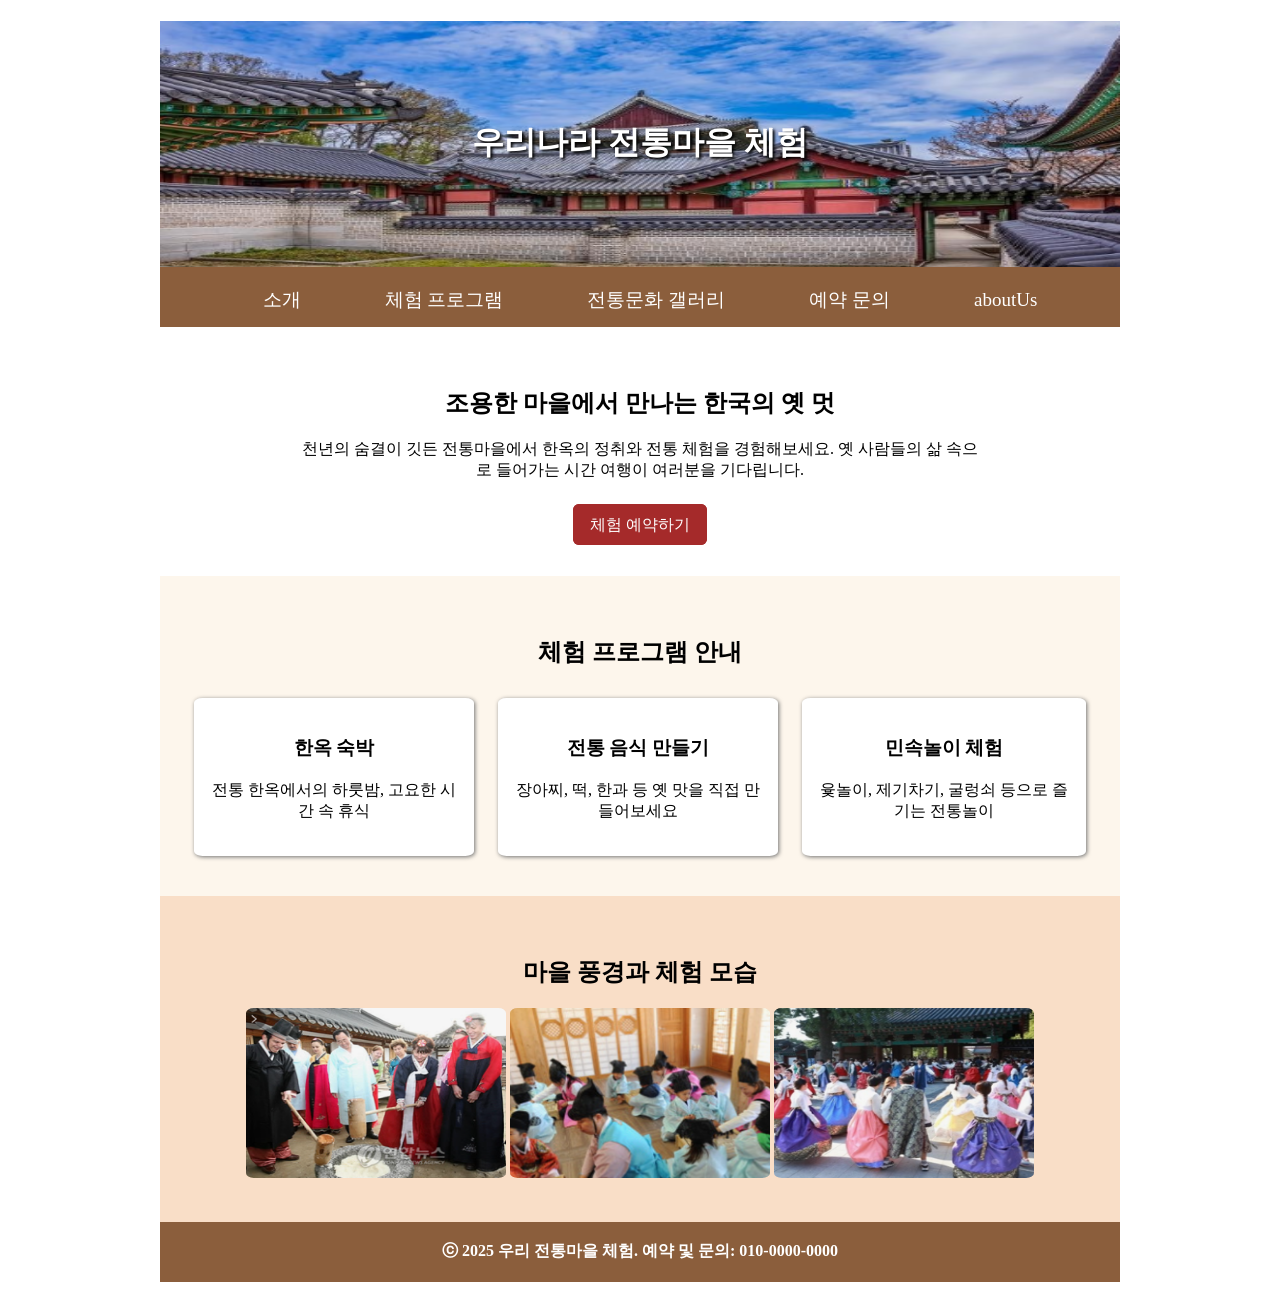
<file: index.html>
<!DOCTYPE html>
<html lang="ko">
<head>
 <meta charset="UTF-8">
 <title>전통마을 체험 안내</title>
 <link rel="stylesheet" href="style.css">
</head>
<body>
  <div class="container">
  <header>
    <h1>우리나라 전통마을 체험</h1>
  </header>
  <nav>
    <ul>
      <li><a href="#">소개</a></li>
      <li><a href="#">체험 프로그램</a></li>
      <li><a href="#">전통문화 갤러리</a></li>
      <li><a href="#">예약 문의</a></li>
      <li><a href="#">aboutUs</a></li>
    </ul> 
  </nav> 
    <section class="top">
      <h2>조용한 마을에서 만나는 한국의 옛 멋</h2>
      <p>
        천년의 숨결이 깃든 전통마을에서 한옥의 정취와 전통 체험을 경험해보세요.
        옛 사람들의 삶 속으<br>로 들어가는 시간 여행이 여러분을 기다립니다.
      </p><br>
      <a id="btn" href="#">  체험 예약하기  </a>
    </section>
    <section class="mid">
      <h2>체험 프로그램 안내</h2>
        <article>
          <h3>한옥 숙박</h3>
          <p>전통 한옥에서의 하룻밤, 고요한 시<br>간 속 휴식</p>
        </article>
        <article>
          <h3>전통 음식 만들기</h3>
          <p>장아찌, 떡, 한과 등 옛 맛을 직접 만<br>들어보세요</p>
        </article>
        <article>
          <h3>민속놀이 체험</h3>
          <p>윷놀이, 제기차기, 굴렁쇠 등으로 즐<br>기는 전통놀이</p>
    </article>
    </section>
    <section class="bottom">
      <h2>마을 풍경과 체험 모습</h2>     
        <img src="img1.png" alt="한옥 풍경">
        <img src="img2.png" alt="체험 프로그램">
        <img src="img3.png" alt="전통놀이">
    </section>
  <footer>
    <p> ⓒ 2025 우리 전통마을 체험. 예약 및 문의: 010-0000-0000</p>
  </footer> 
</body>
</html>
</file>
<file: style.css>
body{
    text-align: center;
} 
.container{      
    width:960px;
    margin: 0 auto;
}
header{ 
    background-image: url(main1.png);       
    height: 250px;   
    background-size: 100% 100%;
}
header h1{
    color: white;
    position: relative;
    top: 100px;
    text-align: center;
    text-shadow: 2px 2px 3px black;
}
nav{  
    background-color: #8b5e3c;
    margin-top: -20px;
    width: 960px;
    height: 60px;
}
nav ul{
    list-style: none;
}
nav ul li{ 
    display: inline-block;
}
nav a{
    position: relative;
    top: 20px;
    left: 30px;
    margin-right: 80px;  
    color: #fff;
    width: 150px;
    font-size: 19px;
    text-decoration: none;
}
nav a:hover{
    font-size: 20px;
    color: yellow;
    transition: 0.5s;
}
section {   
    padding: 40px 20px;
}
.top{
    background-color: #fff;
    text-align: center;
}
.top a{
    text-decoration: none;
}
#btn{
    color: white;
    padding-top: 2px;
    padding-bottom: 2px;
    padding-right: 7px;
    padding-left: 7px;
    border: 10px solid brown;
    border-radius: 6px; 
    background-color: brown
}
.mid{
    background-color: #fdf6ec;  
    height: 240px;
}
article {
    display: inline-block;
    background-color: white;
    padding: 8px;
    margin: 10px 10px;
    border: 10px solid white;
    border-radius: 3%;
    box-shadow: 1px 1px 4px rgb(112, 112, 112);
}
.bottom{      
    background-color: #f9dec7;
}
.bottom img{
    width: 260px;
    height: 170px;
    border-radius: 3%;
}
footer{
    position: relative;
    bottom: 16px;
    text-align: center;
    background-color: #8b5e3c;
    height: 60px;
    color: white;
}
footer p{
    font-weight: bold;
    padding-top: 19px;
}
</file>
